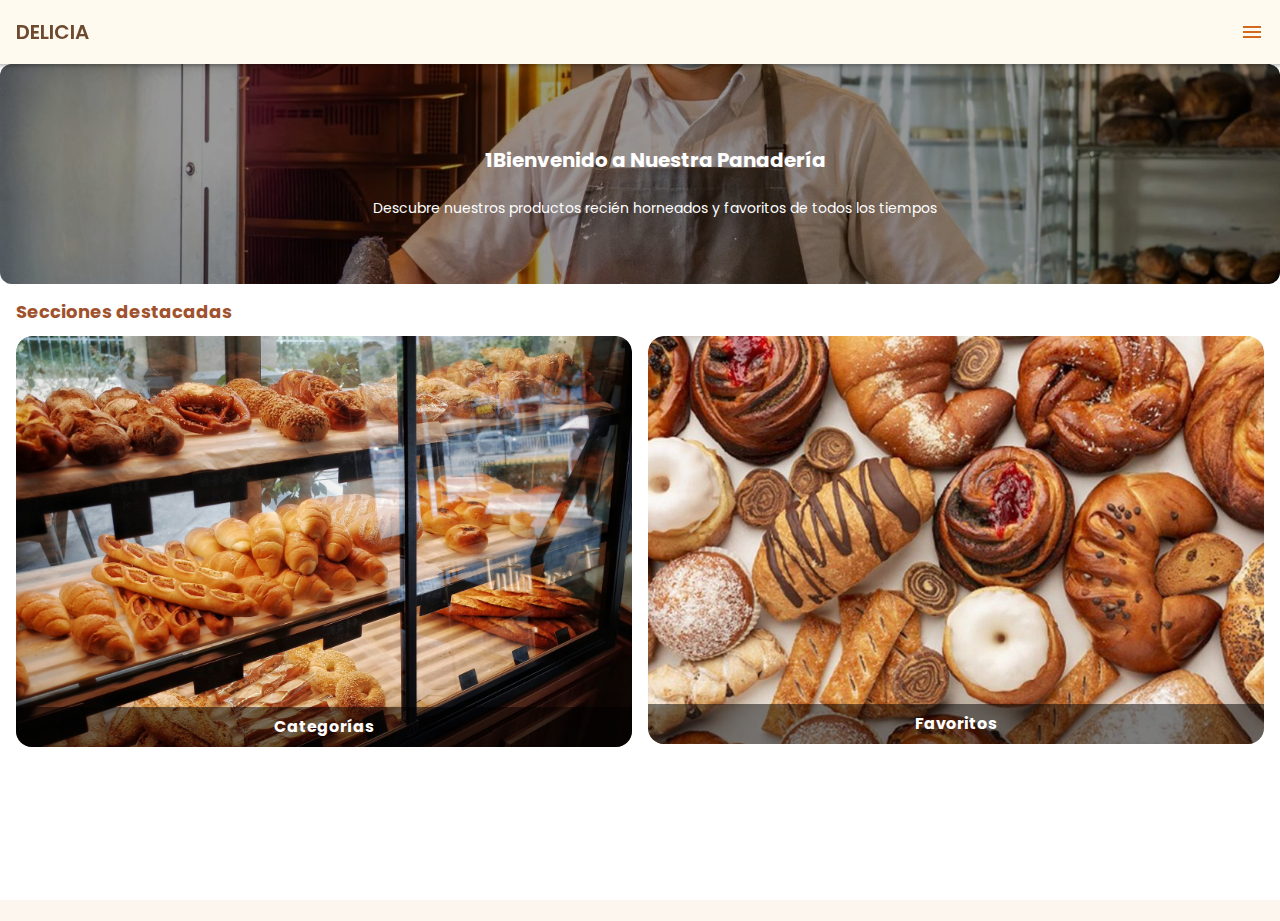
<file: index.html>
<!doctype html>
<html>
<head>
<meta charset="utf-8">
<meta name="viewport" content="width=device-width, initial-scale=1.0">
<title>Framework7</title>
<link href="css/framework7.bundle.min.css" rel="stylesheet">
<link href="https://fonts.googleapis.com/icon?family=Material+Icons" rel="stylesheet">
<link href="css/style.css" rel="stylesheet">
<script src="js/app.js"></script>


</head>

<body>
	
	<div id="app">
			
		
		<div class="view view-main view-init">
        
			<section data-name="home" class="page">

			  <!-- Top Navbar -->
			  <nav class="navbar">
				<div class="navbar-bg"></div>
				<div class="navbar-inner">
				  	<div class="title">App</div>
					<div class="right">
						<a href="#" class="link panel-open" data-panel="left">
							<i class="material-icons">menu</i>
						</a>
					</div>
				</div>
			  </nav>
				
<!-- Panel Izquierdo -->
<div class="panel panel-left panel-reveal theme-dark">
  <div class="view">
    <div class="page">
      <div class="page-content">
        <div class="block-title">Menú Principal</div>
        <div class="list links-list">
          <ul>
            <li><a href="index.html" class="link external">Inicio</a></li>
            <li><a href="/categorias/">Categorías</a></li>
            <li><a href="/favoritos/">Favoritos</a></li>
            <li><a href="/locales/">Locales</a></li>
            <li><a href="/perfil/">Perfil</a></li>
          </ul>
        </div>
      </div>
    </div>
  </div>
</div>

<!-- VISTA PRINCIPAL -->
    <div class="view view-main view-init">
      <div class="page" data-name="inicio">

        <!-- Navbar superior -->
        <nav class="navbar">
          <div class="navbar-bg"></div>
          <div class="navbar-inner">
            <div class="title">DELICIA</div>
            <div class="right">
              <a href="#" class="link panel-open" data-panel="left">
                <i class="material-icons">menu</i>
              </a>
            </div>
          </div>
        </nav>

        <!-- CONTENIDO DE INICIO -->
        <div class="page-content">
          
          <!-- Sección de bienvenida con imagen de fondo -->
<section class="bienvenida">
  <div class="bienvenida-overlay">
    <h1>1Bienvenido a Nuestra Panadería</h1>
    <p>Descubre nuestros productos recién horneados y favoritos de todos los tiempos</p>
  </div>
</section>


     
          <!-- Secciones destacadas -->
          <div class="block-title">Secciones destacadas</div>
<div class="highlights-grid">
  <div class="highlight-card">
    <a href="/categorias/" class="link">
      <div class="card-overlay">Categorías</div>
      <img src="img/bread3.jpeg" width="1600" height="1068" alt="Categorías"/> </a>
  </div>
  <div class="highlight-card">
    <a href="/favoritos/" class="link">
      <div class="card-overlay">Favoritos</div>
      <img src="img/bread4.jpeg" width="828" height="548" alt="Favoritos"/> </a>
  </div>
  <div class="highlight-card">  
    <a href="/locales/" class="link">
      <div class="card-overlay">Locales</div>
      <img src="img/bread5.jpeg" width="1600" height="1080" alt="Locales"/> </a>
  </div>
	<div class="highlight-card">   
    <a href="/locales/" class="link">
      <div class="card-overlay">Perfil</div>
      <img src="img/Perfil.jpeg" width="1170" height="751" alt="Perfil"/> </div>
</div>


        </div>
      </div>
    </div>

  
			  <section class="page-content">
				  
				  
			  </section> <!--/page-content -->

			</section> <!--/page -->
		</div><!--/view -->
		
		
		
	</div><!--/app -->
	
	
	<script src="js/framework7.bundle.min.js"></script>
	<script src="js/app.js"></script>
	
	
	
	
	
</body>
</html>
</file>
<file: css/style.css>
@import url('https://fonts.googleapis.com/css2?family=Poppins:wght@300;400;600&display=swap');

:root {
  --f7-theme-color: #d2691e; /* tono marrón claro tipo pan tostado */
  --f7-navbar-bg-color: #fffaf0; /* fondo navbar: blanco cálido */
  --f7-navbar-link-color: #8b4513; /* marrón oscuro */
  --f7-navbar-text-color: #6e4a2e; /* marrón medio */
  --f7-bars-bg-color: #fffaf0; /* igual que navbar */
  --f7-tabbar-link-inactive-color: #a1887f; /* marrón claro */
  --f7-block-margin-vertical: 20px;
  --f7-card-footer-border-color: transparent;
}

body {
  font-family: 'Poppins', sans-serif;
  background-color: #fdf6ef; /* fondo general pastel */
  color: #5a3e36; /* texto general */
}



/* Panel lateral */
.panel-left {
  background-color: #ffe6cc;
  color: #5a3e36;
}

.block-title {
  margin-top: 20px;
  color: #a0522d;
  font-size: 18px;
  font-weight: bold;
  justify-items: center
}

.list a {
  color: #5a3e36;
  font-size: 16px;
  transition: all 0.3s ease;
}

.list a:hover {
  color: #d2691e;
  font-weight: bold;
}

/* Navbar personalizado */
.navbar .title {
  font-size: 20px;
  color: var(--f7-navbar-text-color);
  font-weight: 600;
}

/* Iconos del menú */
.material-icons {
  color: var(--f7-theme-color);
  font-size: 24px;
}

.welcome-carousel .carousel-inner img {
  height: 200px;
  object-fit: cover;
  border-radius: 12px;
}

.section-cards {
  display: flex;
  flex-direction: column;
  align-items: center;
  margin-top: 20px;
  gap: 20px;
}

.card-link {
  display: block;
  width: 90%;
  max-width: 350px;
  background-color: #fff;
  border-radius: 16px;
  box-shadow: 0 4px 10px rgba(0, 0, 0, 0.1);
  overflow: hidden;
  text-decoration: none;
  color: #333;
  transition: transform 0.2s ease;
}

.card-link:hover {
  transform: translateY(-4px);
}

.card-link img {
  width: 100%;
  height: 150px;
  object-fit: cover;
}

.card-body {
  padding: 15px;
  text-align: center;
}

.card-body h3 {
  margin: 10px 0 5px;
  font-size: 20px;
  font-weight: 600;
}

.card-body p {
  font-size: 14px;
  color: #666;
  margin: 0;
}

@media screen and (max-width: 768px) {
  .welcome-carousel .carousel-inner img {
    height: 160px;
  }

  .card-body h3 {
    font-size: 18px;
  }

  .card-body p {
    font-size: 13px;
  }
}
/* GRID DESTACADOS */
.highlights-grid {
  display: grid;
  grid-template-columns: 1fr 1fr;
  gap: 16px;
  padding: 0 16px 24px;
}

.highlight-card {
  position: relative;
  overflow: hidden;
  border-radius: 16px;
  aspect-ratio: 1 / 1;
}

.highlight-card img {
  width: 100%;
  height: 100%;
  object-fit: cover;
  display: block;
  border-radius: 16px;
}

.card-overlay {
  position: absolute;
  bottom: 0;
  width: 100%;
  background: rgba(0, 0, 0, 0.5);
  color: #fff;
  font-family: 'Poppins', sans-serif;
  font-weight: 700;
  font-size: 16px;
  text-align: center;
  padding: 8px 0;
  border-radius: 0 0 16px 16px;
}
/* Sección destacada en columnas */
.secciones-destacadas {
  display: grid;
  grid-template-columns: repeat(auto-fit, minmax(60px, 1fr));
  gap: 5px;
  width: 100%;
  margin-top: 10px;
  justify-items: center;
}

/* Tarjetas destacadas */
.tarjeta-destacada {
  position: relative;
  width: 100%;
  max-width: 180px;
  border-radius: 15px;
  overflow: hidden;
  box-shadow: 0 2px 6px rgba(0,0,0,0.1);
  text-align: center;
}
/* SECCIÓN PERFIL */
.perfil-block {
  padding: 24px 16px;
  text-align: center;
}

.perfil-container {
  margin-bottom: 24px;
}

.perfil-img {
  width: 100px;
  height: 100px;
  border-radius: 50%;
  object-fit: cover;
  margin-bottom: 12px;
  border: 3px solid #ccc;
}

.perfil-nombre {
  font-family: 'Poppins', sans-serif;
  font-size: 20px;
  font-weight: 700;
  margin: 0;
}

.perfil-descripcion {
  font-size: 14px;
  color: #666;
  margin-top: 4px;
  font-family: 'Poppins', sans-serif;
}

.perfil-actions {
  display: flex;
  flex-direction: column;
  gap: 12px;
}

.perfil-btn {
  padding: 12px;
  background-color: #5079FE;
  color: white;
  text-decoration: none;
  border-radius: 12px;
  font-family: 'Poppins', sans-serif;
  font-weight: 600;
  transition: background-color 0.3s ease;
}

.perfil-btn:hover {
  background-color: #345ccd;
}

.perfil-btn.salir {
  background-color: #FF4C4C;
}

.perfil-btn.salir:hover {
  background-color: #cc3c3c;
}

.bienvenida {
  width: 100%;
  height: 220px;
  background-image: url('../img/bread1.jpeg'); 
  background-size: cover;
  background-position: center;
  position: relative;
  border-radius: 12px;
  margin-bottom: 20px;
  overflow: hidden;
}

.bienvenida-overlay {
  background-color: rgba(0, 0, 0, 0.4); /* Opacidad negra */
  width: 100%;
  height: 100%;
  color: #fff;
  display: flex;
  flex-direction: column;
  justify-content: center;
  align-items: center;
  padding: 15px;
  text-align: center;
}

.bienvenida-overlay h1 {
  font-size: 20px;
  font-weight: 700;
  margin: 0 0 10px 0;
}

.bienvenida-overlay p {
  font-size: 14px;
  line-height: 1.4;
}

.categoria-img {
  width: 100%;
  height: auto;
  border-radius: 15px;
  margin-bottom: 10px;
}

.card h4 {
  font-size: 1.2em;
  margin-bottom: 10px;
  font-weight: 600;
}

.button {
  font-size: 0.9em;
}
</file>
